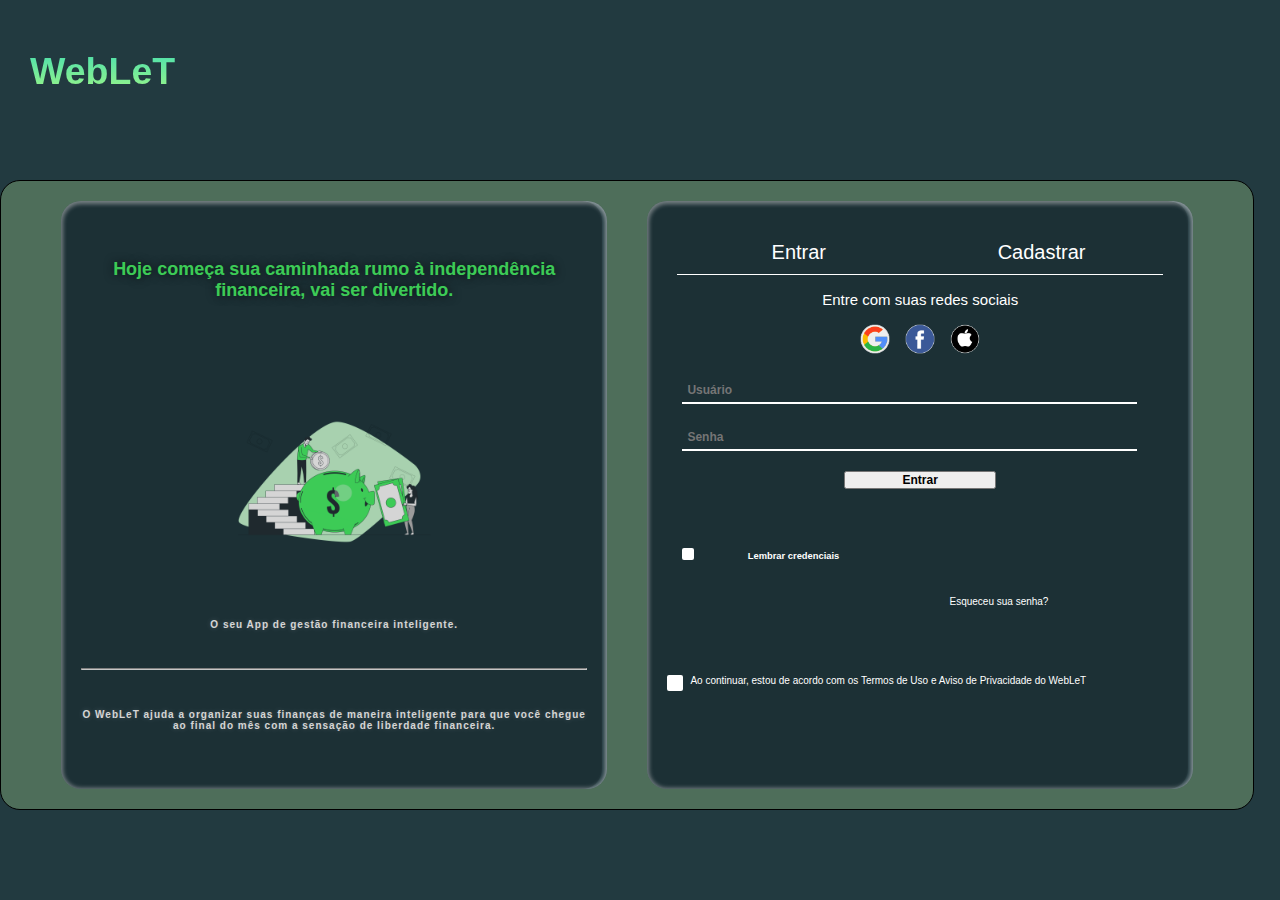
<file: logIn-page.html>
<!DOCTYPE html>
<html lang="pt-br">
<head>
  <meta charset="UTF-8">
  <meta name="viewport" content="width=device-width, initial-scale=1.0">
  <title>Home - WebLeT</title>

  <link rel="stylesheet" href="style/logIn-page.css">
</head>
<body>
  <h1 class="weblet-title-h1 gradient">WebLeT</h1>

  <section id="login-main-container">
    
    <article class="left-subcontainer-main-container">
      <h2 class="h2-login-page ">Hoje começa sua caminhada rumo à independência financeira, vai ser divertido.</h2>
      <img src="imgs/login.page/img03.png" alt="" style="width: 200px" class="center-img-left-content-main-container">
      <p class="p-left-subcontainer p1">O seu App de gestão financeira inteligente.</p>
      <hr> 
      <p class="p-left-subcontainer p2">O WebLeT ajuda a organizar suas finanças de maneira inteligente para que você chegue ao final do mês com a sensação de liberdade financeira.</p>
    </article>

    <article class="right-subcontainer-main-container form-log-signUp">
      <form action="login-form">

        <div class="enter-login-div">
          <a href="#" id="enter-link">Entrar</a>
          <a href="#" id="signIn-link">Cadastrar</a>
        </div>

      <div class="enter-social-medias">
        <p>Entre com suas redes sociais</p>
        <div class="social-div-icons">
          <a href="#"><img src="icons/google-64px.png" alt="google-icon" class="social-media-icons"></a>
          <a href="#"><img src="icons/facebook-64px.png" alt="facebook-icon" class="social-media-icons"></a>
          <a href="#"><img src="icons/apple-64px.png" alt="apple-icon" class="social-media-icons apple-icon"></a>
        </div>
      </div>


      <div class="user-password-div">
        
        <label for="name"> 
          <input type="text" name="user" id="user-login" placeholder="Usuário">
        </label>

        <label for="password"> 
          <input type="password" name="password" id="user-pass" placeholder="Senha" required>
        </label>
        
        <button class="login-btn ">Entrar</button>
        
        
          <div class="remember-div">
            
            <label for="remember-me-input" class="label-remember-me">
              <p class="p-remember">Lembrar credenciais</p>
              <input type="checkbox" id="remember-me-input">
              <span class="remember-checkmark"></span>
            </label>

          </div>

        <a href="#" class="forgot-pass"><p class="p-forgot-pass">Esqueceu sua senha?</p></a>
      </div>

      <div class="privacy-terms-div">
        <label for="privacy-terms-input" class="label-privacy-terms">

          <p class="p-privacy-terms">Ao continuar, estou de acordo com os <a href="#" class="privacy-terms-link-warning">Termos de Uso</a> e <a href="#" class="privacy-terms-link-warning">Aviso de Privacidade</a> do WebLeT</p> 
          
          <input type="checkbox" name="privacy-terms" id="privacy-terms-input">
          <span class="checkmark"></span>
        </label>
      </div>
      </form>
    
    </article>

  </section>

</body>
</html>
</file>
<file: style/logIn-page.css>
/* PALETA DE CORES -----

1ª) Adobe Colors (tema: finanças)
  * #E6E6E6 - cinza claro
  * #A8A8A8 - cinza escuro
  * #51B68E - verde claro
  * #3C8264 - verde escuro
  * #3E7C7F - azul esverdeado


2ª) Extraida da imagem (imagem02.login-page)
  * #223A40 - azul escuro levemente esverdeado (pé escada imagem02)
  * #5AE4A7 - verde claro reluzente
  * #A7F2C8 - verde claro desbotado
  * #D5F2E2 - verde claro desbotado²
  * #F2F2F2 - branco ligeiramente esverdeado
  * #9CF586 - verde dinheiro
*/


/* -----  ROOT  ----- */
:root{
  --background-color-bck-color1: rgb(34,58,64);
  
  --background-color-bck-color-subcontainer-login-page: rgba(213,242,226,1);;
  /* --background-color-bck-color-subcontainer-login-page: rgb(78, 110, 90); */

  --font-family-default1: 'Montserrat', sans-serif;

  --background-image-gradient-h1: linear-gradient(0deg, rgba(112,175,96,1) 12%, rgba(88,245,49,1) 32%, rgba(156,245,134,1) 48%, rgba(90,228,167,1) 67%, rgba(30,122,81,1) 90%);

  --color-h2-login-page:  rgb(73,244,104,1);
  --color-paragrafo-loginpage: rgba(88,245,49,1);
  
  --box-shadow-subcontainers-loginpage: inset 0px 1px 4px 2px rgba(255, 255, 255, 0.497);
  --text-shadow-paragrafo-loginpage: 0 0 1rem rgba(0, 0, 0, 0.733);
}

@import url('https://fonts.googleapis.com/css2?family=Montserrat:ital,wght@0,600;1,900&display=swap');
/* *****  ////  ***** */

* {
  margin: 0;
  padding: 0;
  box-sizing: border-box;

  font-size: 62.5%;
}


@media screen and (min-width: 601px) {
body {
  background-color: var(--background-color-bck-color1);
  
  
  width: 100vw;
  height: 100vh;

  display: block;

  font-size: 6rem;
  font-family: var(--font-family-default1);

  position: absolute;
}

.gradient {
  /* Primeiro passo: definir um degradê como fundo */
  background-image: var(--background-image-gradient-h1);
  
  /* Segundo passo: apagar do fundo tudo que não estiver imediatamente atrás de texto */
  background-clip: text;
  -webkit-background-clip: text; /* Alguns navegadores precisam do prefixo */

  /* Terceiro passo: apagar o texto, deixando apenas o fundo atrás dele */
  -webkit-text-fill-color: transparent;

  /* Cor que contraste com o degradê, caso o navegador não suporte `background-clip: text` */
  color: black;
  
}

.weblet-title-h1 {
  width: 100%;
  height: 20%;
  padding: 5rem 0 3rem 3rem;

  font-weight: 900;
  
}

#login-main-container{
  border: 1px solid black;

  background-color: rgb(78, 110, 90);
  
  width: 98%;
  height: 70%;

  display: flex;
  flex-flow: row nowrap;
  justify-content: space-evenly;

  margin: 0 auto;
  padding: 2rem;
  border-radius: 2rem;
  position: absolute;
}



/* -----  left container login page */
.left-subcontainer-main-container {
  background-color: var(--background-color-bck-color1);
  border-radius: 2rem;

  width: 45%;
  height: 100%;
  padding: 2rem;

  display: flex;
  flex-flow: column nowrap;
  justify-content: space-evenly;

  position: relative;
  z-index: 0;

  box-shadow: var(--box-shadow-subcontainers-loginpage);
  
}

.left-subcontainer-main-container::after{
  content: '';
  background-color: rgba(0, 0, 0, 0.327);
  opacity: .5;
  padding: .3rem;
  
  position: absolute;
  left: 0rem;
  top: 0rem;
  z-index: 1;

  border-radius: 2rem;

  width: 98%;
  height: 99%;

}

.center-img-left-content-main-container {
  display: block;
  margin: 0 auto;
  
}

.h2-login-page {
  font-size: 1.8rem;
  text-align: center;
  
  color: rgb(73,244,104,1);
  text-shadow: var(--text-shadow-paragrafo-loginpage);

  display: inline-block;
  width: 100%;
  height: 15%;
}

.p-left-subcontainer {
  text-align: left;
  font-size: 1rem;
  font-weight: 600;
  letter-spacing: .1rem;
  text-align: center;

  /* color: var(--color-paragrafo-loginpage); */
  color:#ffffff;
  
  text-shadow: 0 0 .5rem rgba(255, 255, 255, 0.249);

}


/* -----  right container login page */
.right-subcontainer-main-container {
  background-color: var(--background-color-bck-color1);
  box-shadow: var(--box-shadow-subcontainers-loginpage);

  color: white;

  border-radius: 2rem;
  width: 45%;
  height: 100%;
  padding: 2rem;
  position: relative;
  z-index: 1;

}

.right-subcontainer-main-container::after{
  content: '';
  background-color: rgba(0, 0, 0, 0.327);
  opacity: .5;
  padding: .3rem;
  
  position: absolute;
  left: 0rem;
  top: 0rem;
  z-index: -1;

  border-radius: 2rem;

  width: 98%;
  height: 99%;

}

.login-form {
  display: flex;
  flex-flow: column wrap;
  width: 100%;
  height: 100%;
  justify-content: space-evenly;

  position: absolute;
}

.enter-login-div, .enter-login-div>#enter-link, #signIn-link{
  display: flex;
  justify-content: space-around;
  
  font-size: 2rem;
  text-decoration: none;
  color: white;

  width: 100%;
  
  padding: 1rem;

  
}

#enter-link, #signIn-link {
  border-bottom: .1rem solid white;
  border-width: 10%;
  display: inline-block;
  text-align: center;
}

#enter-link:hover, #signIn-link:hover {
  color: var(--color-h2-login-page);
  border-bottom: .1rem solid var(--color-h2-login-page);
  text-shadow: 0 .2rem .5rem rgba(255, 255, 255, 0.349);
}

.enter-social-medias{
  width: 100%;
  height: 8rem;
  min-height: 5rem;
  

  display: flex;
  flex-flow: row wrap;
  justify-content: center;
  align-items: center;
}

.enter-social-medias > p {
  width: 100%;
  color: white;
  font-size: 1.5rem;
  text-align: center;
}

.social-div-icons {
  width: 100%;
  
  text-align: center;
  display: flex;
  flex-flow: row nowrap;
  justify-content: center;
  gap: .5rem;

}

.social-div-icons > a {
  display: block;
  
  border-radius: 50%;
  
  
}

.social-media-icons {
  border-radius: 50%;
  
  width: 4rem;
  height: 4rem;
  display: block;

  
}

.social-media-icons:hover {
  transform: scale(1.15);
  box-shadow:  inset -1px 7px 20px 2px rgba(255, 255, 255, 0.295);
  transition: .3s;
  
}

.user-password-div{
  display: flex;
  flex-flow: column nowrap;
  justify-content: space-around;
  width: 100%;
  height: 25rem;
  min-height: 15rem;
  margin-top: 1rem;
  
}

.user-password-div > label,input {
  font-size: 1.5rem;
  display: inline-block;
  width: 90%;
}

#user-login, #user-pass {
  display: block;
  color: white;
  width: 100%;
  margin-left: 1.5rem;
  margin-right: 1.5rem;
  margin-bottom: 1.5rem;
  
  padding: .5rem;

  font-size: 1.2rem;
  font-weight: 600;

  background-color: transparent;
  border: none;
  border-bottom: .2rem solid white;
}

#user-login:focus, #user-pass:focus {
  outline: none;
  background-color: rgba(255, 255, 255, 0.058);
  border-top-left-radius: .5rem;
  border-top-right-radius: .5rem;
  border-bottom: .2rem solid var(--color-h2-login-page);

}

#user-login:hover, #user-pass:hover {
  background-color: rgba(255, 255, 255, 0.058);
  border-bottom: .2rem solid var(--color-h2-login-page);
}

.remember-div {
  width: 100%;
  min-height: 3rem;

  display: block;
  position: relative;
  margin-top: 5rem;
}

.remember-checkmark {
  position: absolute;
  top: .3rem;
  left: 0;
  height: 1.2rem;
  width: 1.2rem;
  background-color: white;
  border-radius: 2px;
}

#remember-me-input {
  display: none;
}

.label-remember-me {
  width: 100%;
  height: 2rem;
  margin-left: 1.5rem;
  margin-right: 1.5rem;
  
  font-size: 1.5rem;
  
  display: block;
  position: relative;
} 

.label-remember-me:hover #remember-me-input ~ .remember-checkmark {
  background-color: var(--color-h2-login-page);
}

.label-remember-me #remember-me-input:checked ~.remember-checkmark {
  background-color: var(--color-h2-login-page);
}

.label-remember-me .remember-checkmark:after {
  content: '';
  position: absolute;
  display: none;

  left: .35rem;
  top: .15rem;

  /* controlar tamanho do icone dentro do checkbox */
  width: .4rem;
  height: .6rem;

  border: solid black;
  border-width: 0 .15rem .15rem 0;

  transform: rotate(40deg);
}

.label-remember-me #remember-me-input:checked  ~.remember-checkmark:after{
  display: block;
}

.label-remember-me .remember-checkmark:disabled {
  background-color: white;
  
}

.p-remember {
  display: inline-block;
  width: 40%;
  text-align: center;

  font-weight: 600;

  position: relative;
  top: 0;
  left: 1rem;
}

.login-btn {
  display: inline-block;
  width: 30%;
  font-size: 1.2rem;
  font-weight: 600;

  margin: 0 auto;
}

.forgot-pass {
  text-decoration: none;
  color: white;
  padding: 1rem;
  font-size: .9rem;
 
  display: flex;
  justify-content: end;
}

.p-forgot-pass {
  text-decoration: none;
  color: white;
  
  padding: .5rem;
  font-size: 1rem;

  width: 45%;
  
}

.p-forgot-pass:hover {
  color: var(--color-h2-login-page);
  text-shadow: 0 0 1rem rgba(255, 255, 255, 0.541);
  transform: scale(1.1,1.1);
  transition: .3s;
    
}

.privacy-terms-div{
  width: 100%;
  min-height: 10rem;

  display: block;
  position: relative;

  margin-top: 5rem;
}

.checkmark {
  position: absolute;
  top: 0;
  left: 0;
  height: 1.6rem;
  width: 1.6rem;
  background-color: white;
  border-radius: 2px;
}

#privacy-terms-input {
  display: none;
}

.label-privacy-terms:hover #privacy-terms-input ~ .checkmark {
  background-color: var(--color-h2-login-page);
}

.label-privacy-terms #privacy-terms-input:checked ~ .checkmark {
  background-color: var(--color-h2-login-page);
}

.label-privacy-terms .checkmark:after {
  content: '';
  position: absolute;
  display: none;

  left: .5rem;
  top: .4rem;

  /* controlar tamanho do icone dentro do checkbox */
  width: .4rem;
  height: .6rem;

border: solid black;
border-width: 0 .2rem .2rem 0;

transform: rotate(40deg);
}

.label-privacy-terms #privacy-terms-input:checked ~.checkmark:after{
  display: block;
}

.label-privacy-terms .checkmark:disabled {
  background-color: white;
}

.p-privacy-terms {
  display: inline-block;
  font-size: 1rem;

  width: 90%;
  height: 2rem;
  padding-left: .5rem;

  position: relative;
  left: 1.8rem;
  top: 0;
}

.privacy-terms-link-warning {
  color: white;
  text-decoration: none;
  font-size: 1rem;
}

.privacy-terms-link-warning:hover {
  cursor: pointer;
  color: var(--color-h2-login-page);
  text-decoration: underline;
  
}
}
/* RESPONSIVIDADE ------------ */

@media screen and (max-width: 600px) {
  
  body {
    /* background-color: var(--background-color-bck-color1); */
    background-color: rgb(136, 173, 31);
    
    
    width: 100vw;
    height: 100vh;
  
    display: block;
  
    font-size: 8rem;
    font-family: var(--font-family-default1);
  
    position: absolute;
  }
  
  .gradient {
    /* Primeiro passo: definir um degradê como fundo */
    background-image: var(--background-image-gradient-h1);
    
    /* Segundo passo: apagar do fundo tudo que não estiver imediatamente atrás de texto */
    background-clip: text;
    -webkit-background-clip: text; /* Alguns navegadores precisam do prefixo */
  
    /* Terceiro passo: apagar o texto, deixando apenas o fundo atrás dele */
    -webkit-text-fill-color: transparent;
  
    /* Cor que contraste com o degradê, caso o navegador não suporte `background-clip: text` */
    color: black;
    
  }
  
  .weblet-title-h1 {
    
    width: 100%;
    height: 20%;
    padding: 5rem 0 3rem 3rem;
  
    font-weight: 900;
    text-align: center;
  }
  
  #login-main-container{
    border: 1px solid black;
  
    background-color: rgb(255, 255, 255);
    
    width: 98%;
    height: 95%;
  
    display: flex;
    flex-flow: column nowrap;
    justify-content: space-evenly;
  
    margin: 0 auto;
    padding: 2rem;
    border-radius: 2rem;
    position: absolute;
  }
  
  
  
  /* -----  left container login page */
  .left-subcontainer-main-container {
    background-color: var(--background-color-bck-color1);
    border-radius: 2rem;
  
    width: 100%;
    height: 45%;
    padding: 1.5rem;
  
    display: flex;
    flex-flow: column nowrap;
    justify-content: space-evenly;
  
    position: relative;
    z-index: 0;
  
    box-shadow: var(--box-shadow-subcontainers-loginpage);
    
  }
  
  .left-subcontainer-main-container::after{
    content: '';
    background-color: rgba(0, 0, 0, 0.327);
    opacity: .5;
    padding: .3rem;
    
    position: absolute;
    left: 0rem;
    top: 0rem;
    z-index: 1;
  
    border-radius: 2rem;
  
    width: 98%;
    height: 99%;
  
  }
  
  .center-img-left-content-main-container {
    display: block;
    margin: 0 auto;
    
  }
  
  .h2-login-page {
    font-size: 1.8rem;
    text-align: center;
    
    color: rgb(73,244,104,1);
    text-shadow: var(--text-shadow-paragrafo-loginpage);
  
    display: inline-block;
    width: 100%;
    height: 15%;
  }
  
  .p-left-subcontainer {
    text-align: left;
    font-size: 1rem;
    font-weight: 600;
    letter-spacing: .1rem;
    text-align: center;
  
    /* color: var(--color-paragrafo-loginpage); */
    color:#ffffff;
    
    text-shadow: 0 0 .5rem rgba(255, 255, 255, 0.249);
  
  }
  
  
  /* -----  right container login page */
  .right-subcontainer-main-container {
    background-color: var(--background-color-bck-color1);
    box-shadow: var(--box-shadow-subcontainers-loginpage);
  
    color: white;
  
    border-radius: 2rem;
    width: 100%;
    height: 50%;
    padding: 1.5rem;
    position: relative;
    z-index: 1;
  
  }
  
  .right-subcontainer-main-container::after{
    content: '';
    background-color: rgba(0, 0, 0, 0.327);
    opacity: .5;
    padding: .3rem;
    
    position: absolute;
    left: 0rem;
    top: 0rem;
    z-index: -1;
  
    border-radius: 2rem;
  
    width: 98%;
    height: 99%;
  
  }
  
  .login-form {
    display: flex;
    flex-flow: column wrap;
    width: 100%;
    height: 100%;
    justify-content: space-evenly;
  
    position: absolute;
  }
  
  .enter-login-div, .enter-login-div>#enter-link, #signIn-link{
    display: flex;
    justify-content: space-around;
    
    font-size: 2rem;
    text-decoration: none;
    color: white;
  
    width: 100%;
    
    padding: 1rem;
  
    
  }
  
  #enter-link, #signIn-link {
    border-bottom: .1rem solid white;
    border-width: 10%;
    display: inline-block;
    text-align: center;
  }
  
  #enter-link:hover, #signIn-link:hover {
    color: var(--color-h2-login-page);
    border-bottom: .1rem solid var(--color-h2-login-page);
    text-shadow: 0 .2rem .5rem rgba(255, 255, 255, 0.349);
  }
  
  .enter-social-medias{
    width: 100%;
    height: 8rem;
    min-height: 5rem;
    
  
    display: flex;
    flex-flow: row wrap;
    justify-content: center;
    align-items: center;
  }
  
  .enter-social-medias > p {
    width: 100%;
    color: white;
    font-size: 1.5rem;
    text-align: center;
  }
  
  .social-div-icons {
    width: 100%;
    
    text-align: center;
    display: flex;
    flex-flow: row nowrap;
    justify-content: center;
    gap: .5rem;
  
  }
  
  .social-div-icons > a {
    display: block;
    
    border-radius: 50%;
    
    
  }
  
  .social-media-icons {
    border-radius: 50%;
    
    width: 4rem;
    height: 4rem;
    display: block;
  
    
  }
  
  .social-media-icons:hover {
    transform: scale(1.15);
    box-shadow:  inset -1px 7px 20px 2px rgba(255, 255, 255, 0.295);
    transition: .3s;
    
  }
  
  .user-password-div{
    display: flex;
    flex-flow: column nowrap;
    justify-content: space-around;
    width: 100%;
    height: 25rem;
    min-height: 15rem;
    margin-top: 1rem;
    
  }
  
  .user-password-div > label,input {
    font-size: 1.5rem;
    display: inline-block;
    width: 90%;
  }
  
  #user-login, #user-pass {
    display: block;
    color: white;
    width: 100%;
    margin-left: 1.5rem;
    margin-right: 1.5rem;
    margin-bottom: 1.5rem;
    
    padding: .5rem;
  
    font-size: 1.2rem;
    font-weight: 600;
  
    background-color: transparent;
    border: none;
    border-bottom: .2rem solid white;
  }
  
  #user-login:focus, #user-pass:focus {
    outline: none;
    background-color: rgba(255, 255, 255, 0.058);
    border-top-left-radius: .5rem;
    border-top-right-radius: .5rem;
    border-bottom: .2rem solid var(--color-h2-login-page);
  
  }
  
  #user-login:hover, #user-pass:hover {
    background-color: rgba(255, 255, 255, 0.058);
    border-bottom: .2rem solid var(--color-h2-login-page);
  }
  
  .remember-div {
    width: 100%;
    min-height: 3rem;
  
    display: block;
    position: relative;
    margin-top: 5rem;
  }
  
  .remember-checkmark {
    position: absolute;
    top: .3rem;
    left: 0;
    height: 1.2rem;
    width: 1.2rem;
    background-color: white;
    border-radius: 2px;
  }
  
  #remember-me-input {
    display: none;
  }
  
  .label-remember-me {
    width: 100%;
    height: 2rem;
    margin-left: 1.5rem;
    margin-right: 1.5rem;
    
    font-size: 1.5rem;
    
    display: block;
    position: relative;
  } 
  
  .label-remember-me:hover #remember-me-input ~ .remember-checkmark {
    background-color: var(--color-h2-login-page);
  }
  
  .label-remember-me #remember-me-input:checked ~.remember-checkmark {
    background-color: var(--color-h2-login-page);
  }
  
  .label-remember-me .remember-checkmark:after {
    content: '';
    position: absolute;
    display: none;
  
    left: .35rem;
    top: .15rem;
  
    /* controlar tamanho do icone dentro do checkbox */
    width: .4rem;
    height: .6rem;
  
    border: solid black;
    border-width: 0 .15rem .15rem 0;
  
    transform: rotate(40deg);
  }
  
  .label-remember-me #remember-me-input:checked  ~.remember-checkmark:after{
    display: block;
  }
  
  .label-remember-me .remember-checkmark:disabled {
    background-color: white;
    
  }
  
  .p-remember {
    display: inline-block;
    width: 40%;
    font-size: 1.5rem;
  
    font-weight: 600;
  
    position: relative;
    top: 0;
    left: 1.5rem;
  }
  
  .login-btn {
    display: inline-block;
    width: 30%;
    font-size: 1.2rem;
    font-weight: 600;
  
    margin: 0 auto;
  }
  
  .forgot-pass {
    text-decoration: none;
    color: white;
    padding: .5rem;
   
    display: flex;
    justify-content: end;

    position: relative;

    bottom: 4.1rem;
    left: 28rem;

    width: 35%;
  }
  
  .p-forgot-pass {
    text-decoration: none;
    color: white;
    padding: .5rem;
    
    font-size: 1.2rem;
  
    width: 100%;
    
  }
  
  .p-forgot-pass:hover {
    color: var(--color-h2-login-page);
    text-shadow: 0 0 1rem rgba(255, 255, 255, 0.541);
    transform: scale(1.1,1.1);
    transition: .3s;
      
  }
  
  .privacy-terms-div{
    width: 100%;
    min-height: 10rem;
  
    display: block;
    position: relative;
  
    bottom: 1rem;
    left: 1.5rem;
  }
  
  .checkmark {
    position: absolute;
    top: 0;
    left: 0;
    height: 1.6rem;
    width: 1.6rem;
    background-color: white;
    border-radius: 2px;
  }
  
  #privacy-terms-input {
    display: none;
  }
  
  .label-privacy-terms:hover #privacy-terms-input ~ .checkmark {
    background-color: var(--color-h2-login-page);
  }
  
  .label-privacy-terms #privacy-terms-input:checked ~ .checkmark {
    background-color: var(--color-h2-login-page);
  }
  
  .label-privacy-terms .checkmark:after {
    content: '';
    position: absolute;
    display: none;
  
    left: .5rem;
    top: .4rem;
  
    /* controlar tamanho do icone dentro do checkbox */
    width: .4rem;
    height: .6rem;
  
  border: solid black;
  border-width: 0 .2rem .2rem 0;
  
  transform: rotate(40deg);
  }
  
  .label-privacy-terms #privacy-terms-input:checked ~.checkmark:after{
    display: block;
  }
  
  .label-privacy-terms .checkmark:disabled {
    background-color: white;
  }
  
  .p-privacy-terms {
    display: inline-block;
    font-size: 1.2rem;
  
    width: 90%;
    height: 2rem;
    padding-left: .5rem;
  
    position: relative;
    left: 1.8rem;
    top: 0;
  }
  
  .privacy-terms-link-warning {
    color: white;
    text-decoration: none;
    font-size: 1.2rem;
  }
  
  .privacy-terms-link-warning:hover {
    cursor: pointer;
    color: var(--color-h2-login-page);
    text-decoration: underline;
    
  }
  }
</file>
